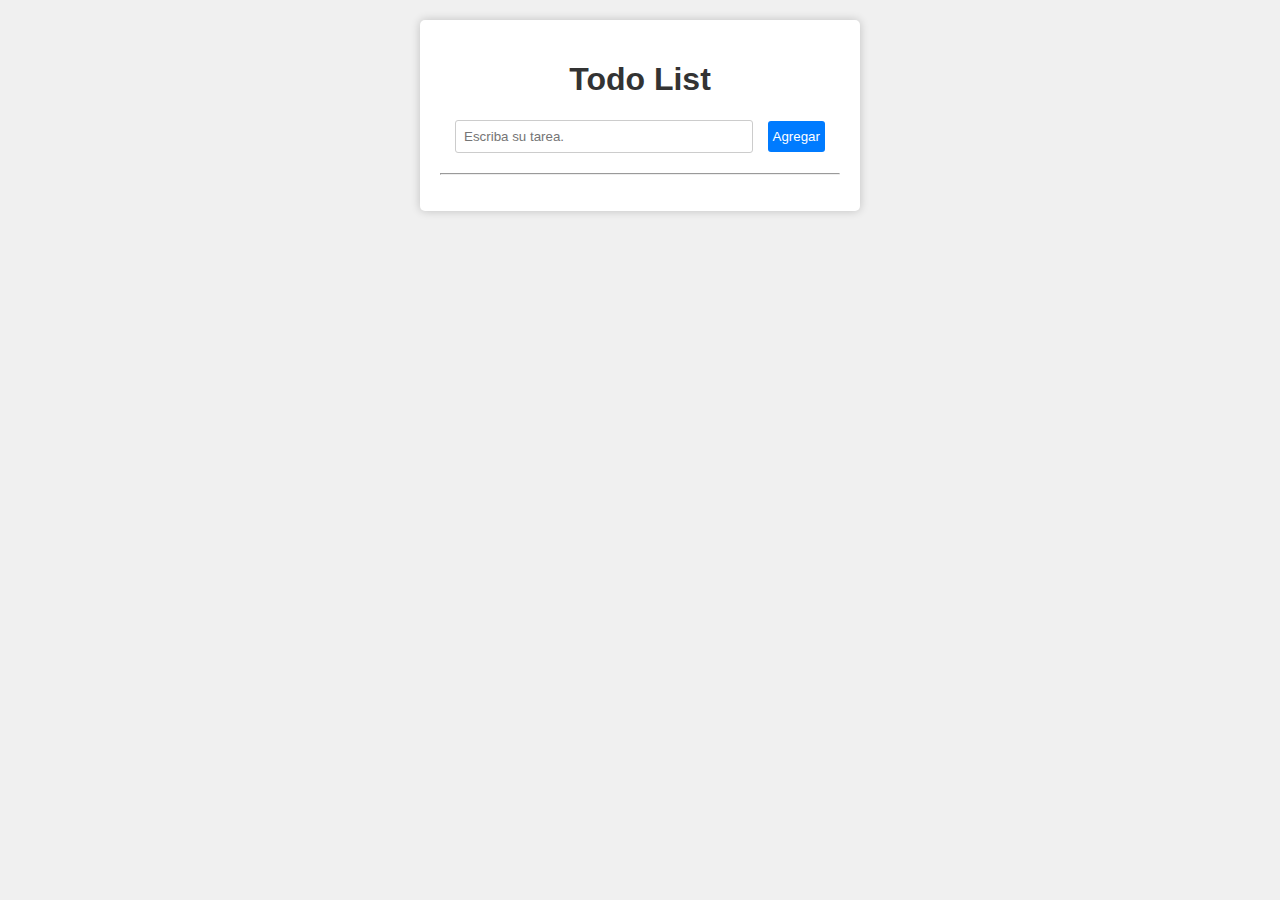
<file: 02 Todo List/index.html>
<!DOCTYPE html>
<html lang="es">
<head>
    <meta charset="UTF-8">
    <meta name="viewport" content="width=device-width, initial-scale=1.0">
    <link rel="stylesheet" href="stilos.css">
    <title>To Do GHA</title>
</head>
<body>
    <div class="container">
        <h1>Todo List</h1>
        <div class="task-from">
            <input type="text" id="task-input" placeholder="Escriba su tarea.">
            <button id="add-task-btn">Agregar</button>
        </div>
        <hr>
        <ul id="task-list">

        </ul>
    </div>
    <script src="script.js"></script>
</body>
</html>
</file>
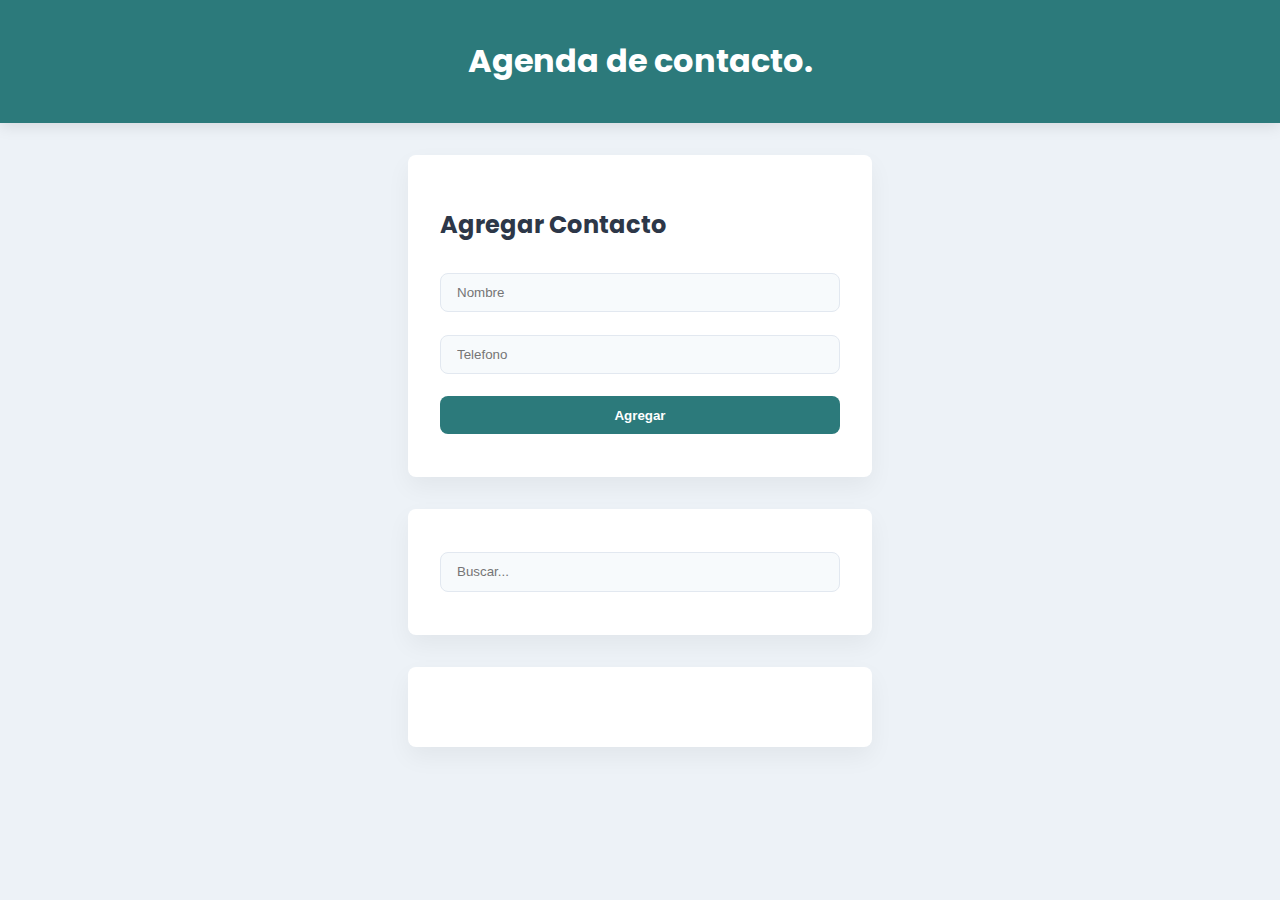
<file: 03. Agenda Contacto/index.html>
<!DOCTYPE html>
<html lang="en">
<head>
    <meta charset="UTF-8">
    <meta name="viewport" content="width=device-width, initial-scale=1.0">
    <link rel="stylesheet" href="estilos.css">
    <link rel="preconnect" href="https://fonts.googleapis.com">
    <link rel="preconnect" href="https://fonts.gstatic.com" crossorigin>
    <link href="https://fonts.googleapis.com/css2?family=Poppins:ital,wght@0,100;0,200;0,300;0,400;0,500;0,600;0,700;0,800;0,900;1,100;1,200;1,300;1,400;1,500;1,600;1,700;1,800;1,900&display=swap" rel="stylesheet">
    <title>Agenda</title>
</head>
<body>
    <header>
        <h1>Agenda de contacto.</h1>
    </header>

    <section class="AgregarContacto">
        <h2>Agregar Contacto</h2>
        <form id="FormContacto" >
            <input type="text" id="NombreConta" placeholder="Nombre" required>
            <input type="text" id="TelefonoConta" placeholder="Telefono" required>
            <button type="submit">Agregar</button>
        </form>
    </section>
    <section >
        <section class="busqueda">
            <input type="text" id="buscarbtn" placeholder="Buscar...">
        </section>
        <section class="listacontacto">
            <ul id="Listaconta">

            </ul>
        </section>
    </section>

    <script src="script.js"></script>
</body>
</html>
</file>
<file: 02 Todo List/stilos.css>
body{
    font-family: Arial, sans-serif;
    background-color: #f0f0f0;
    margin: 0;
    padding: 0;
}

.container{
    max-width: 400px;
    margin: 20px auto;
    padding: 20px;
    background-color: #fff;
    border-radius: 5px;
    box-shadow: 0px 0px 10px rgb(0, 0, 0, 0.2);
    text-align: center;    
}

h1{
    color: #333;
}

.task-from{
    margin-bottom: 20px;
}

#task-input{
    width: 70%;
    padding: 8px;
    border: 1px solid #ccc;
    border-radius: 3px;
    margin-right: 10px;
}

#add-task-btn{
    padding: 8px 5px;
    background-color: #007bff;
    color: #fff;
    border: none;
    border-radius: 3px;
    cursor: pointer;
}

ul{
    list-style-type: none ;
    padding: 0;
}

li{
    display: flex;
    align-items: center;
    justify-content: space-between;
    background-color: #f0f0f0;
    padding: 10px;
    margin: 10px 0;
    border-radius: 3px;
}

.complete{
    text-decoration: line-through;
    color: #ccc;
}

.delete-btn{
    background-color: #ff3636;
    color: #fff;
    border: none;
    border-radius: 5px;
    cursor: pointer;
    padding: 5px 10px;
}
</file>
<file: 03. Agenda Contacto/estilos.css>
body{
    font-family: 'Poppins', sans-serif;
    margin: 0;
    padding: 0;
    background-color: #edf2f7;
    color: #2d3748;
}

header{
    background-color: #2c7a7b;
    color: #fff;
    text-align: center;
    padding: 1rem 0;
    box-shadow: 0px 3px 15px rgba(0, 0, 0, 0.1);
}

.AgregarContacto, .busqueda, .listacontacto{
    max-width: 400px;
    padding: 2rem;
    background-color: #fff;
    margin: 2rem auto;
    border-radius: 8px;
    box-shadow: 0px 10px 25px rgba(0, 0, 0, 0.05);
}

input, button{
    padding: 0.7rem 1rem;
    margin: 0.7rem 0;
    width: 100%;
    box-sizing: border-box;
    border: none;
    border-radius: 8px;
    transition: transform 0.1s, box-shadow 0.1s;
}

input{
    background-color: #f7fafc;
    color: #2d3748;
    outline: none;
    border: 1px solid #e2e8F0;
}

input:focus{
    border-color: #a0aec0;
    box-shadow: 0 0 0 3px rgba(66, 153, 225, 0.5);
}

button{
    background-color: #2c7a7b;
    color: #fff;
    font-weight: 600;
    cursor: pointer;
    outline: none;
}

button:hover{
    background-color: #285e5a;
    transform: translateY(-2px);
    box-shadow: 0 7px 14px rgba(50, 50, 93, .1);
}

button:active{
    transform: translate(0);
    box-shadow: 0 4px 8px rgba(50, 50, 93, .1);
}
</file>
